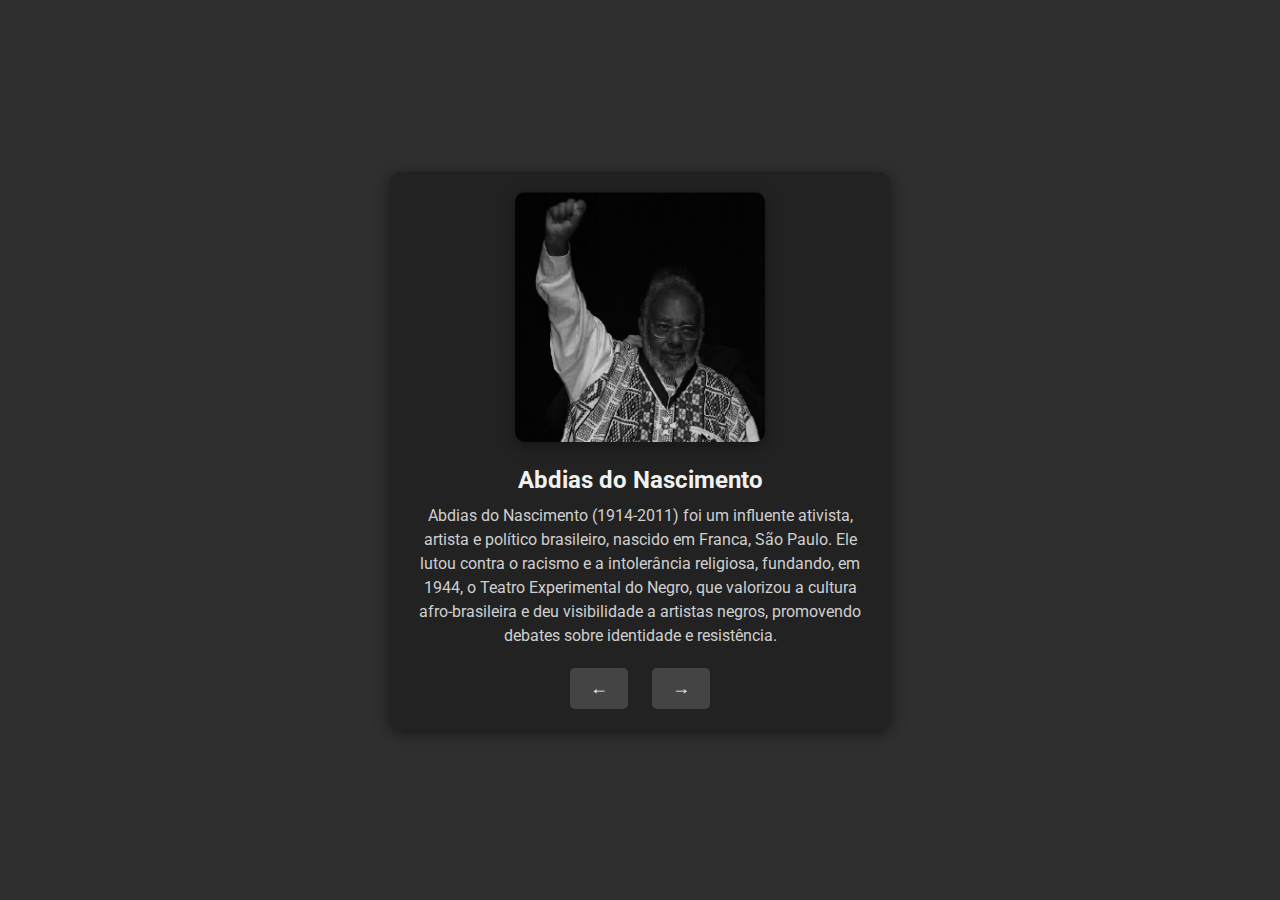
<file: index.html>
<!DOCTYPE html>
<html lang="pt-BR">
<head>
    <meta charset="UTF-8">
    <meta name="viewport" content="width=device-width, initial-scale=1.0">
    <title>Feira de Ciências - Cemi</title>
    <link rel="stylesheet" href="styles.css">
</head>
<body>
    <div class="container">
        <div class="character">
            <a id="charLink" href="#">
                <img id="charImg" src="abadias.jpg" alt="Abdias do Nascimento">
            </a>
        </div>
        <div class="description">
            <h1 id="charName">Abdias do Nascimento</h1>
            <p id="charDesc">Abdias do Nascimento (1914-2011) foi um influente ativista, artista e político brasileiro, nascido em Franca, São Paulo. Ele lutou contra o racismo e a intolerância religiosa, fundando, em 1944, o Teatro Experimental do Negro, que valorizou a cultura afro-brasileira e deu visibilidade a artistas negros, promovendo debates sobre identidade e resistência.</p>
        </div>
        <div class="arrows">
            <button id="prev" class="arrow">&larr;</button>
            <button id="next" class="arrow">&rarr;</button>
        </div>
    </div>

    <script src="script.js"></script>
</body>
</html>
</file>
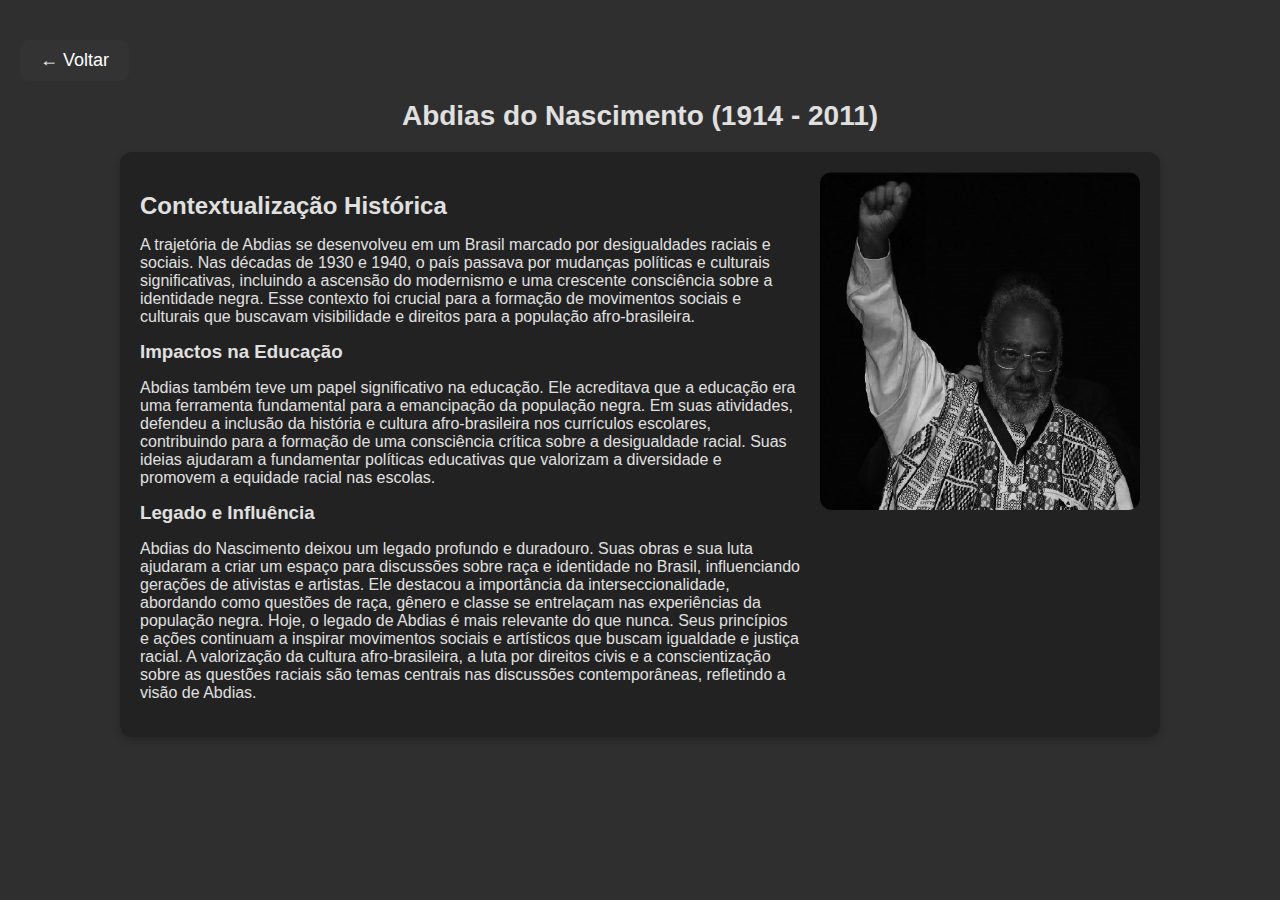
<file: abdias.html>
<!DOCTYPE html>
<html lang="pt-BR">

<head>
    <meta charset="UTF-8">
    <meta name="viewport" content="width=device-width, initial-scale=1.0">
    <title>Abdias do Nascimento - Apresentação</title>
    <link rel="stylesheet" href="adhemar.css">
</head>

<body>
    <a href="index.html" class="back-arrow">← Voltar</a>
    <header>
        <h1>Abdias do Nascimento (1914 - 2011)</h1>
    </header>
    <div class="presentation-container">
        <div class="presentation-description">
            <h2>Contextualização Histórica</h2>
            <p>A trajetória de Abdias se desenvolveu em um Brasil marcado por desigualdades raciais e sociais. Nas
                décadas de 1930 e 1940, o país passava por mudanças políticas e culturais significativas, incluindo a
                ascensão do modernismo e uma crescente consciência sobre a identidade negra. Esse contexto foi crucial
                para a formação de movimentos sociais e culturais que buscavam visibilidade e direitos para a população
                afro-brasileira.</p>
            <h3>Impactos na Educação</h3>
            <p>Abdias também teve um papel significativo na educação. Ele acreditava que a educação era uma ferramenta
                fundamental para a emancipação da população negra. Em suas atividades, defendeu a inclusão da história e
                cultura afro-brasileira nos currículos escolares, contribuindo para a formação de uma consciência
                crítica sobre a desigualdade racial. Suas ideias ajudaram a fundamentar políticas educativas que
                valorizam a diversidade e promovem a equidade racial nas escolas.
            <h3>Legado e Influência</h3>
            <p>Abdias do Nascimento deixou um legado profundo e duradouro. Suas obras e sua luta ajudaram a criar um
                espaço para discussões sobre raça e identidade no Brasil, influenciando gerações de ativistas e
                artistas. Ele destacou a importância da interseccionalidade, abordando como questões de raça, gênero e
                classe se entrelaçam nas experiências da população negra. Hoje, o legado de Abdias é mais relevante do
                que nunca. Seus princípios e ações continuam a inspirar movimentos sociais e artísticos que buscam
                igualdade e justiça racial. A valorização da cultura afro-brasileira, a luta por direitos civis e a
                conscientização sobre as questões raciais são temas centrais nas discussões contemporâneas, refletindo a
                visão de Abdias. </p>
        </div>
        <div class="character">
            <img src="abadias.jpg" alt="Abdias do Nascimento">
        </div>
    </div>
</body>

</html>
</file>
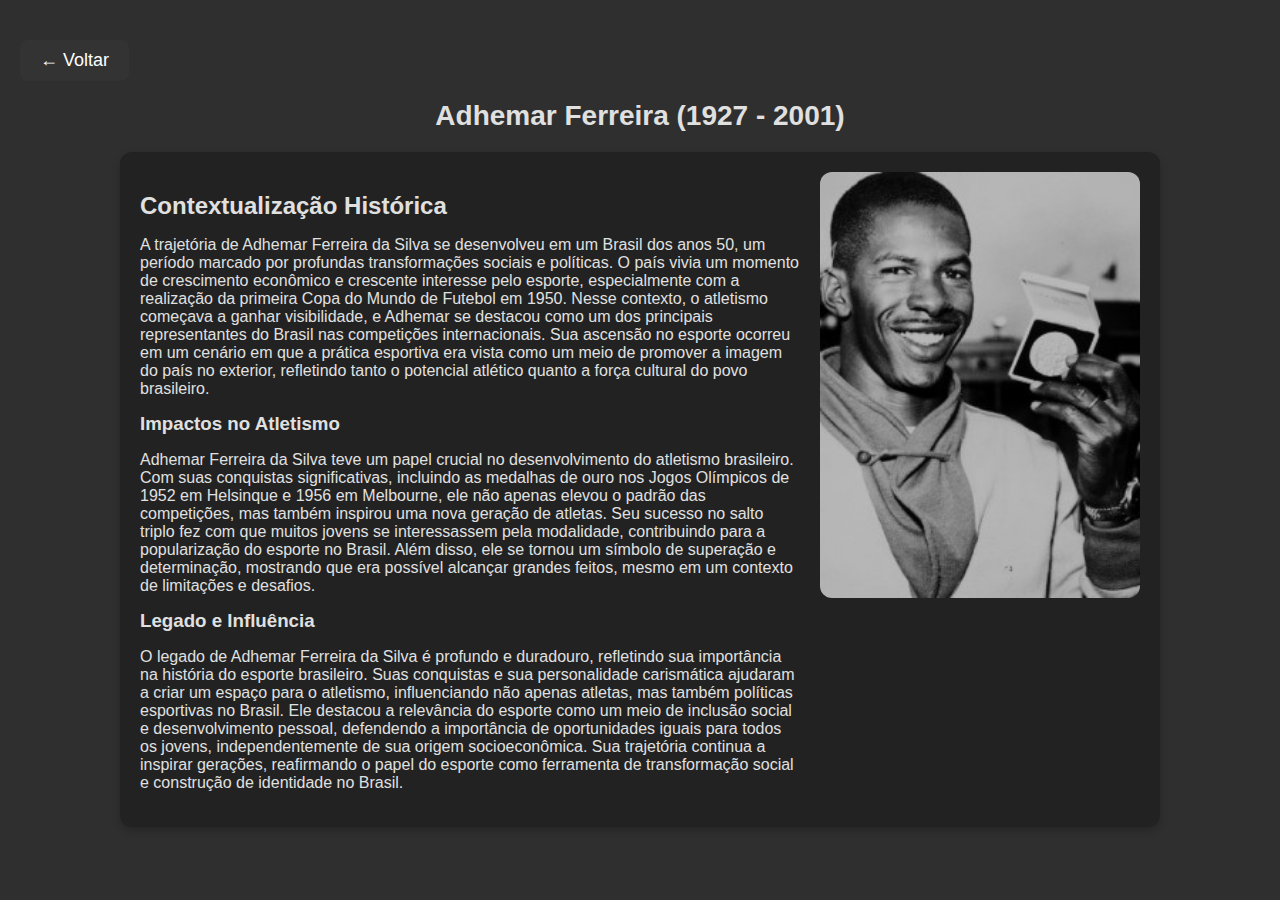
<file: adhemar.html>
<!DOCTYPE html>
<html lang="pt-BR">

<head>
    <meta charset="UTF-8">
    <meta name="viewport" content="width=device-width, initial-scale=1.0">
    <title>Adhemar Ferreira - Apresentação</title>
    <link rel="stylesheet" href="adhemar.css">
</head>

<body>
    <a href="index.html" class="back-arrow">← Voltar</a>
    <header>
        <h1>Adhemar Ferreira (1927 - 2001)</h1>
    </header>
    <div class="presentation-container">
        <div class="presentation-description">
            <h2>Contextualização Histórica</h2>
            <p>A trajetória de Adhemar Ferreira da Silva se desenvolveu em um Brasil dos anos 50, um período marcado por
                profundas transformações sociais e políticas. O país vivia um momento de crescimento econômico e
                crescente interesse pelo esporte, especialmente com a realização da primeira Copa do Mundo de Futebol em
                1950. Nesse contexto, o atletismo começava a ganhar visibilidade, e Adhemar se destacou como um dos
                principais representantes do Brasil nas competições internacionais. Sua ascensão no esporte ocorreu em
                um cenário em que a prática esportiva era vista como um meio de promover a imagem do país no exterior,
                refletindo tanto o potencial atlético quanto a força cultural do povo brasileiro.</p>
            <h3>Impactos no Atletismo</h3>
            <p>Adhemar Ferreira da Silva teve um papel crucial no desenvolvimento do atletismo brasileiro. Com suas
                conquistas significativas, incluindo as medalhas de ouro nos Jogos Olímpicos de 1952 em Helsinque e 1956
                em Melbourne, ele não apenas elevou o padrão das competições, mas também inspirou uma nova geração de
                atletas. Seu sucesso no salto triplo fez com que muitos jovens se interessassem pela modalidade,
                contribuindo para a popularização do esporte no Brasil. Além disso, ele se tornou um símbolo de
                superação e determinação, mostrando que era possível alcançar grandes feitos, mesmo em um contexto de
                limitações e desafios.</p>
            <h3>Legado e Influência</h3>
            <p>O legado de Adhemar Ferreira da Silva é profundo e duradouro, refletindo sua importância na história do
                esporte brasileiro. Suas conquistas e sua personalidade carismática ajudaram a criar um espaço para o
                atletismo, influenciando não apenas atletas, mas também políticas esportivas no Brasil. Ele destacou a
                relevância do esporte como um meio de inclusão social e desenvolvimento pessoal, defendendo a
                importância de oportunidades iguais para todos os jovens, independentemente de sua origem
                socioeconômica. Sua trajetória continua a inspirar gerações, reafirmando o papel do esporte como
                ferramenta de transformação social e construção de identidade no Brasil.</p>
        </div>
        <div class="character">
            <img src="adhemar.jpg" alt="Adhemar Ferreira">
        </div>
    </div>
</body>

</html>
</file>
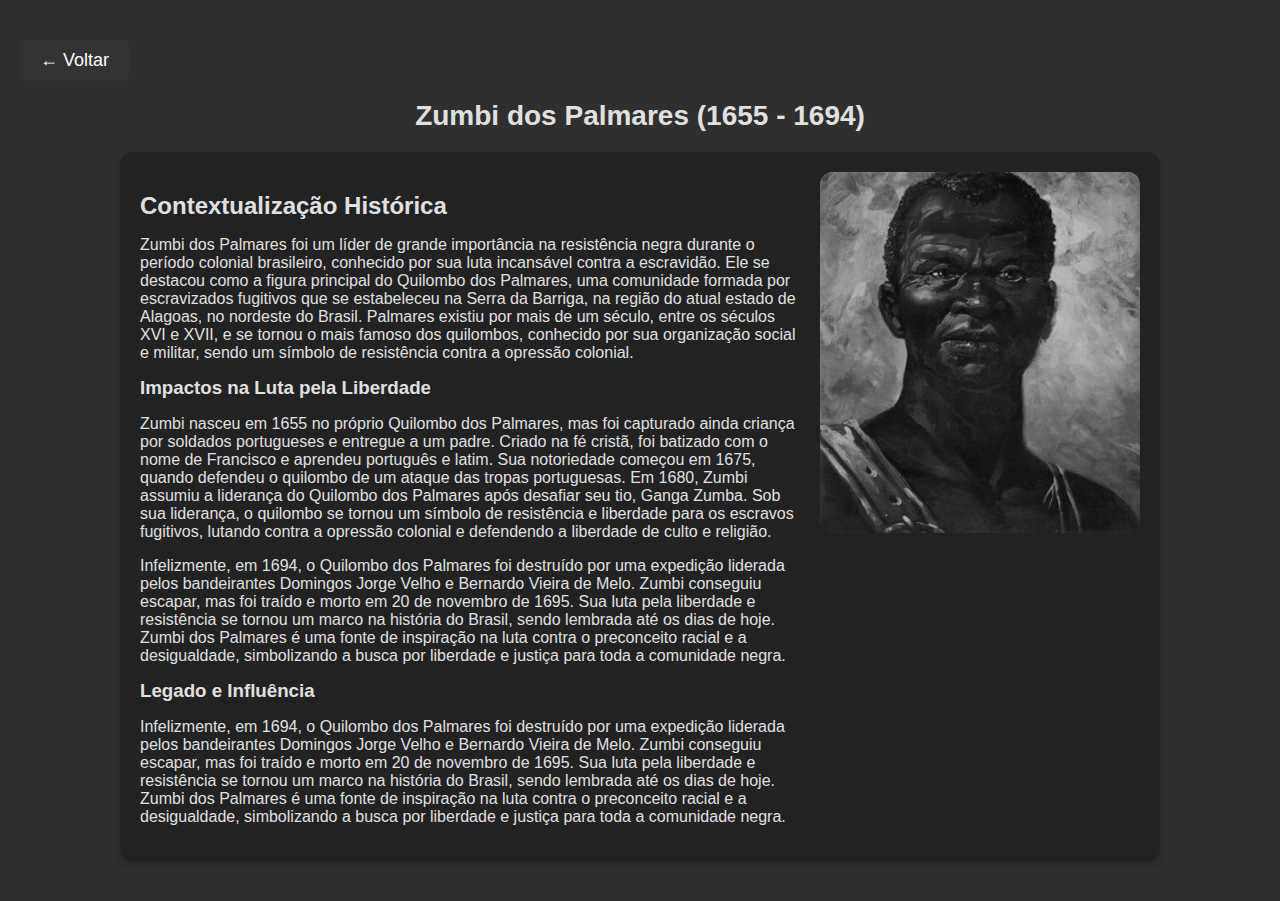
<file: zumbi.html>
<!DOCTYPE html>
<html lang="pt-BR">

<head>
    <meta charset="UTF-8">
    <meta name="viewport" content="width=device-width, initial-scale=1.0">
    <title>Zumbi dos Palmares - Apresentação</title>
    <link rel="stylesheet" href="zumbi.css">
</head>

<body>
    <a href="index.html" class="back-arrow">← Voltar</a>
    <header>
        <h1>Zumbi dos Palmares (1655 - 1694)</h1>
    </header>
    <div class="presentation-container">
        <div class="presentation-description">
            <h2>Contextualização Histórica</h2>
            <p>Zumbi dos Palmares foi um líder de grande importância na resistência negra durante o período colonial
                brasileiro, conhecido por sua luta incansável contra a escravidão. Ele se destacou como a figura
                principal do Quilombo dos Palmares, uma comunidade formada por escravizados fugitivos que se estabeleceu
                na Serra da Barriga, na região do atual estado de Alagoas, no nordeste do Brasil. Palmares existiu por
                mais de um século, entre os séculos XVI e XVII, e se tornou o mais famoso dos quilombos, conhecido por
                sua organização social e militar, sendo um símbolo de resistência contra a opressão colonial.</p>
            <h3>Impactos na Luta pela Liberdade</h3>
            <p>Zumbi nasceu em 1655 no próprio Quilombo dos Palmares, mas foi capturado ainda criança por soldados
                portugueses e entregue a um padre. Criado na fé cristã, foi batizado com o nome de Francisco e aprendeu
                português e latim. Sua notoriedade começou em 1675, quando defendeu o quilombo de um ataque das tropas
                portuguesas. Em 1680, Zumbi assumiu a liderança do Quilombo dos Palmares após desafiar seu tio, Ganga
                Zumba. Sob sua liderança, o quilombo se tornou um símbolo de resistência e liberdade para os escravos
                fugitivos, lutando contra a opressão colonial e defendendo a liberdade de culto e religião.</h3>
            <p>Infelizmente, em 1694, o Quilombo dos Palmares foi destruído por uma expedição liderada pelos
                bandeirantes Domingos Jorge Velho e Bernardo Vieira de Melo. Zumbi conseguiu escapar, mas foi traído e
                morto em 20 de novembro de 1695. Sua luta pela liberdade e resistência se tornou um marco na história do
                Brasil, sendo lembrada até os dias de hoje. Zumbi dos Palmares é uma fonte de inspiração na luta contra
                o preconceito racial e a desigualdade, simbolizando a busca por liberdade e justiça para toda a
                comunidade negra.</p>
            <h3>Legado e Influência</h3>
            <p>Infelizmente, em 1694, o Quilombo dos Palmares foi destruído por uma expedição liderada pelos
                bandeirantes Domingos Jorge Velho e Bernardo Vieira de Melo. Zumbi conseguiu escapar, mas foi traído e
                morto em 20 de novembro de 1695. Sua luta pela liberdade e resistência se tornou um marco na história do
                Brasil, sendo lembrada até os dias de hoje. Zumbi dos Palmares é uma fonte de inspiração na luta contra
                o preconceito racial e a desigualdade, simbolizando a busca por liberdade e justiça para toda a
                comunidade negra.</p>
        </div>
        <div class="character">
            <img src="zumbi-dos-palmares.jpg" alt="Zumbi dos Palmares">
        </div>
    </div>
</body>

</html>
</file>
<file: styles.css>
/* Fonte personalizada do Google Fonts */
@import url('https://fonts.googleapis.com/css2?family=Roboto:wght@300;400;700&display=swap');

* {
    margin: 0;
    padding: 0;
    box-sizing: border-box;
}

body {
    font-family: 'Roboto', sans-serif;
    background-color: #2f2f2f; /* Fundo cinza escuro */
    color: #e0e0e0; /* Texto cinza claro */
    display: flex;
    justify-content: center;
    align-items: center;
    height: 100vh;
    margin: 0;
}

.container {
    display: flex;
    flex-direction: column;
    align-items: center;
    justify-content: center;
    text-align: center;
    padding: 20px;
    background-color: #222; /* Fundo cinza médio */
    border-radius: 10px;
    box-shadow: 0px 4px 15px rgba(0, 0, 0, 0.5);
    max-width: 500px;
    width: 100%;
}

.character img {
    width: 250px;
    height: 250px;
    border-radius: 10px;
    transition: opacity 0.6s ease-in-out, transform 0.6s ease-in-out; /* Animação mais suave e lenta */
    box-shadow: 0px 4px 15px rgba(0, 0, 0, 0.4);
}

.description {
    margin-top: 20px;
    transition: opacity 0.6s ease-in-out;
}

.description h1 {
    font-size: 24px;
    margin-bottom: 10px;
    font-weight: 700;
    color: #f1f1f1; /* Título em branco */
}

.description p {
    font-size: 16px;
    color: #cfcfcf; /* Texto levemente mais claro */
    line-height: 1.5;
}

.arrows {
    margin-top: 20px;
}

.arrow {
    background-color: #444; /* Botão cinza escuro */
    color: #f1f1f1; /* Texto dos botões branco */
    border: none;
    padding: 10px 20px;
    font-size: 18px;
    cursor: pointer;
    border-radius: 5px;
    transition: background-color 0.3s ease;
    margin: 0 10px;
}

.arrow:hover {
    background-color: #666; /* Efeito hover para um cinza mais claro */
}

.arrow:focus {
    outline: none;
}

/* Seta de voltar */
.back-arrow {
    position: absolute;
    top: 20px;
    left: 20px;
    font-size: 18px;
    color: #fff;
    text-decoration: none;
    background-color: #222;
    padding: 10px 20px; /* Aumentando o padding para um formato retangular */
    border-radius: 8px; /* Bordas arredondadas */
    transition: background-color 0.3s ease;
}

.back-arrow:hover {
    background-color: #222;
}

@media (max-width: 768px) {
    .presentation-container {
        flex-direction: column; /* Empilhar elementos verticalmente em telas menores */
        align-items: center; /* Centralizar os itens */
        padding: 10px;
    }

    .presentation-description {
        margin-right: 0;
        margin-bottom: 20px; /* Espaço extra entre texto e imagem em telas pequenas */
    }

    .character img {
        width: 100%; /* Imagem ocupa a largura total */
        max-width: 300px;
        margin: 0 auto;
    }

    h1 {
        font-size: 24px;
    }

    h2, h3 {
        text-align: center; /* Centralizar títulos em telas pequenas */
    }
}
</file>
<file: adhemar.css>
body {
    font-family: Arial, sans-serif;
    background-color: #2f2f2f; /* Cor de fundo suave */
    color: #e0e0e0; /* Cor do texto */
    margin: 0;
    padding: 20px;
}

header {
    text-align: center; /* Centraliza o texto */
    margin-bottom: 20px; /* Espaçamento abaixo do cabeçalho */
}

h1 {
    font-size: 28px; /* Tamanho da fonte */
    color: #e0e0e0; /* Cor do texto */
}

.presentation-container {
    display: flex; /* Cria um layout flexível */
    flex-direction: row; /* Coloca os elementos na horizontal */
    justify-content: space-between; /* Espaça os elementos */
    align-items: flex-start; /* Alinha os itens ao topo */
    background-color: #222; /* Cor de fundo da apresentação */
    border-radius: 12px; /* Bordas arredondadas */
    padding: 20px;
    box-shadow: 0 4px 8px rgba(0, 0, 0, 0.2); /* Sombra suave */
    max-width: 1000px; /* Limita a largura da apresentação */
    margin: 20px auto; /* Centraliza horizontalmente */
}

.presentation-description {
    flex: 1; /* Permite que esta seção ocupe o espaço restante */
    margin-right: 20px; /* Espaçamento à direita */
}

.character img {
    width: 320px; /* Tamanho da imagem */
    height: auto;
    border-radius: 12px; /* Bordas arredondadas */
    display: block; /* Necessário para a centralização */
    margin: 0 auto; /* Centraliza a imagem horizontalmente */
}

.back-arrow {
    display: inline-block;
    margin-top: 20px; /* Espaçamento acima do botão */
    font-size: 18px;
    color: #fff;
    text-decoration: none;
    background-color: #333;
    padding: 10px 20px;
    border-radius: 8px;
    transition: background-color 0.3s ease;
}

.back-arrow:hover {
    background-color: #555; /* Muda a cor ao passar o mouse */
}

p {
    margin-bottom: 15px;  /* Espaço abaixo do parágrafo */
}

h2 {
    margin-top: 20px;  /* Espaço acima do título */
    margin-bottom: 10px;  /* Espaço abaixo do título */
}

h3 {
    margin-top: 15px;  /* Espaço acima do subtítulo */
    margin-bottom: 5px;  /* Espaço abaixo do subtítulo */
}

@media (max-width: 768px) {
    .presentation-container {
        flex-direction: column; /* Empilhar elementos verticalmente em telas menores */
        align-items: center; /* Centralizar os itens */
        padding: 10px;
    }

    .presentation-description {
        margin-right: 0;
        margin-bottom: 20px; /* Espaço extra entre texto e imagem em telas pequenas */
    }

    .character img {
        width: 100%; /* Imagem ocupa a largura total */
        max-width: 300px;
        margin: 0 auto;
    }

    h1 {
        font-size: 24px;
    }

    h2, h3 {
        text-align: center; /* Centralizar títulos em telas pequenas */
    }
}
</file>
<file: zumbi.css>
body {
    font-family: Arial, sans-serif;
    background-color: #2f2f2f; /* Cor de fundo suave */
    color: #e0e0e0; /* Cor do texto */
    margin: 0;
    padding: 20px;
}

header {
    text-align: center; /* Centraliza o texto */
    margin-bottom: 20px; /* Espaçamento abaixo do cabeçalho */
}

h1 {
    font-size: 28px; /* Tamanho da fonte */
    color: #e0e0e0; /* Cor do texto */
}

.presentation-container {
    display: flex; /* Cria um layout flexível */
    flex-direction: row; /* Coloca os elementos na horizontal */
    justify-content: space-between; /* Espaça os elementos */
    align-items: flex-start; /* Alinha os itens ao topo */
    background-color: #222; /* Cor de fundo da apresentação */
    border-radius: 12px; /* Bordas arredondadas */
    padding: 20px;
    box-shadow: 0 4px 8px rgba(0, 0, 0, 0.2); /* Sombra suave */
    max-width: 1000px; /* Limita a largura da apresentação */
    margin: 20px auto; /* Centraliza horizontalmente */
}

.presentation-description {
    flex: 1; /* Permite que esta seção ocupe o espaço restante */
    margin-right: 20px; /* Espaçamento à direita */
}

.character img {
    width: 320px; /* Tamanho da imagem */
    height: auto;
    border-radius: 12px; /* Bordas arredondadas */
    display: block; /* Necessário para a centralização */
    margin: 0 auto; /* Centraliza a imagem horizontalmente */
}

.back-arrow {
    display: inline-block;
    margin-top: 20px; /* Espaçamento acima do botão */
    font-size: 18px;
    color: #fff;
    text-decoration: none;
    background-color: #333;
    padding: 10px 20px;
    border-radius: 8px;
    transition: background-color 0.3s ease;
}

.back-arrow:hover {
    background-color: #555; /* Muda a cor ao passar o mouse */
}

p {
    margin-bottom: 15px;  /* Espaço abaixo do parágrafo */
}

h2 {
    margin-top: 20px;  /* Espaço acima do título */
    margin-bottom: 10px;  /* Espaço abaixo do título */
}

h3 {
    margin-top: 15px;  /* Espaço acima do subtítulo */
    margin-bottom: 5px;  /* Espaço abaixo do subtítulo */
}

@media (max-width: 768px) {
    .presentation-container {
        flex-direction: column; /* Empilhar elementos verticalmente em telas menores */
        align-items: center; /* Centralizar os itens */
        padding: 10px;
    }

    .presentation-description {
        margin-right: 0;
        margin-bottom: 20px; /* Espaço extra entre texto e imagem em telas pequenas */
    }

    .character img {
        width: 100%; /* Imagem ocupa a largura total */
        max-width: 300px;
        margin: 0 auto;
    }

    h1 {
        font-size: 24px;
    }

    h2, h3 {
        text-align: center; /* Centralizar títulos em telas pequenas */
    }
}
</file>
